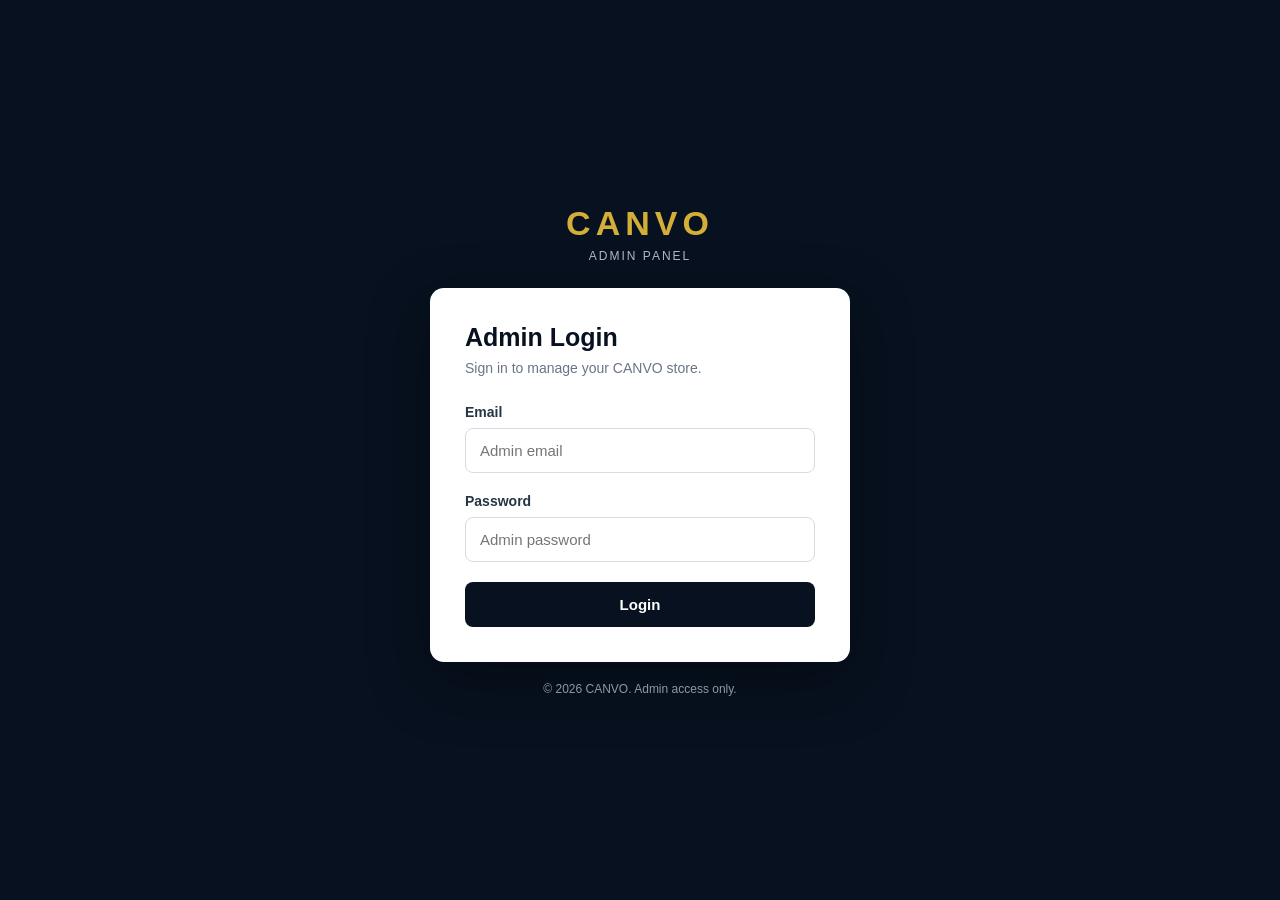
<file: admin-login.html>
<!DOCTYPE html>
<html lang="en">
<head>
  <meta charset="UTF-8">
  <meta name="viewport" content="width=device-width, initial-scale=1.0">

  <title>CANVO Admin Login</title>

  <style>
    * {
      box-sizing: border-box;
      margin: 0;
      padding: 0;
    }

    body {
      min-height: 100vh;
      font-family: Arial, Helvetica, sans-serif;
      background: #07111f;
      display: flex;
      align-items: center;
      justify-content: center;
      padding: 20px;
    }

    .login-container {
      width: 100%;
      max-width: 420px;
    }

    .logo {
      text-align: center;
      margin-bottom: 25px;
    }

    .logo h1 {
      color: #d4af37;
      font-size: 34px;
      letter-spacing: 5px;
    }

    .logo p {
      color: #aeb8c5;
      font-size: 12px;
      letter-spacing: 2px;
      margin-top: 6px;
    }

    .login-card {
      background: #ffffff;
      border-radius: 14px;
      padding: 35px;
      box-shadow: 0 20px 60px rgba(0, 0, 0, 0.35);
    }

    .login-card h2 {
      color: #07111f;
      font-size: 25px;
      margin-bottom: 8px;
    }

    .login-card .subtitle {
      color: #697586;
      font-size: 14px;
      margin-bottom: 28px;
    }

    .form-group {
      margin-bottom: 20px;
    }

    .form-group label {
      display: block;
      color: #273444;
      font-size: 14px;
      font-weight: 600;
      margin-bottom: 8px;
    }

    .form-group input {
      width: 100%;
      padding: 13px 14px;
      border: 1px solid #d7dce2;
      border-radius: 8px;
      font-size: 15px;
      outline: none;
      transition: 0.2s;
    }

    .form-group input:focus {
      border-color: #d4af37;
      box-shadow: 0 0 0 3px rgba(212, 175, 55, 0.12);
    }

    .login-button {
      width: 100%;
      padding: 14px;
      border: none;
      border-radius: 8px;
      background: #07111f;
      color: white;
      font-size: 15px;
      font-weight: 600;
      cursor: pointer;
      transition: 0.2s;
    }

    .login-button:hover {
      background: #12243a;
    }

    .login-button:disabled {
      opacity: 0.6;
      cursor: not-allowed;
    }

    .message {
      display: none;
      padding: 12px;
      border-radius: 8px;
      margin-bottom: 18px;
      font-size: 14px;
    }

    .message.error {
      display: block;
      background: #fff0f0;
      color: #b42318;
      border: 1px solid #f5c2c0;
    }

    .message.success {
      display: block;
      background: #effaf3;
      color: #16794c;
      border: 1px solid #b7e4c7;
    }

    .footer-text {
      text-align: center;
      color: #8d99a8;
      font-size: 12px;
      margin-top: 20px;
    }
  </style>
</head>

<body>

  <div class="login-container">

    <div class="logo">
      <h1>CANVO</h1>
      <p>ADMIN PANEL</p>
    </div>

    <div class="login-card">

      <h2>Admin Login</h2>

      <p class="subtitle">
        Sign in to manage your CANVO store.
      </p>

      <div id="message" class="message"></div>

      <form id="loginForm">

        <div class="form-group">
          <label for="email">Email</label>

          <input
            type="email"
            id="email"
            name="email"
            placeholder="Admin email"
            autocomplete="username"
            required
          >
        </div>

        <div class="form-group">
          <label for="password">Password</label>

          <input
            type="password"
            id="password"
            name="password"
            placeholder="Admin password"
            autocomplete="current-password"
            required
          >
        </div>

        <button
          type="submit"
          class="login-button"
          id="loginButton"
        >
          Login
        </button>

      </form>

    </div>

    <div class="footer-text">
      © 2026 CANVO. Admin access only.
    </div>

  </div>


  <script>

    const form =
      document.getElementById("loginForm");

    const emailInput =
      document.getElementById("email");

    const passwordInput =
      document.getElementById("password");

    const loginButton =
      document.getElementById("loginButton");

    const message =
      document.getElementById("message");


    function showMessage(text, type) {

      message.textContent = text;

      message.className =
        "message " + type;

    }


    form.addEventListener(
      "submit",
      async function(event) {

        event.preventDefault();

        showMessage("", "");

        loginButton.disabled = true;

        loginButton.textContent =
          "Logging in...";


        try {

          const response =
            await fetch(
              "/api/admin/login",
              {
                method: "POST",

                headers: {
                  "Content-Type":
                    "application/json"
                },

                credentials: "include",

                body: JSON.stringify({
                  email:
                    emailInput.value.trim(),

                  password:
                    passwordInput.value
                })
              }
            );


          const data =
            await response.json();


          if (!response.ok || !data.ok) {

            showMessage(
              data.error ||
              "Login failed.",
              "error"
            );

            return;
          }


          showMessage(
            "Login successful. Redirecting...",
            "success"
          );


          setTimeout(
            function() {

              window.location.href =
                "/admin.html";

            },
            700
          );


        } catch (error) {

          showMessage(
            "Unable to connect to the server.",
            "error"
          );

        } finally {

          loginButton.disabled = false;

          loginButton.textContent =
            "Login";

        }

      }
    );

  </script>

</body>
</html>
</file>
